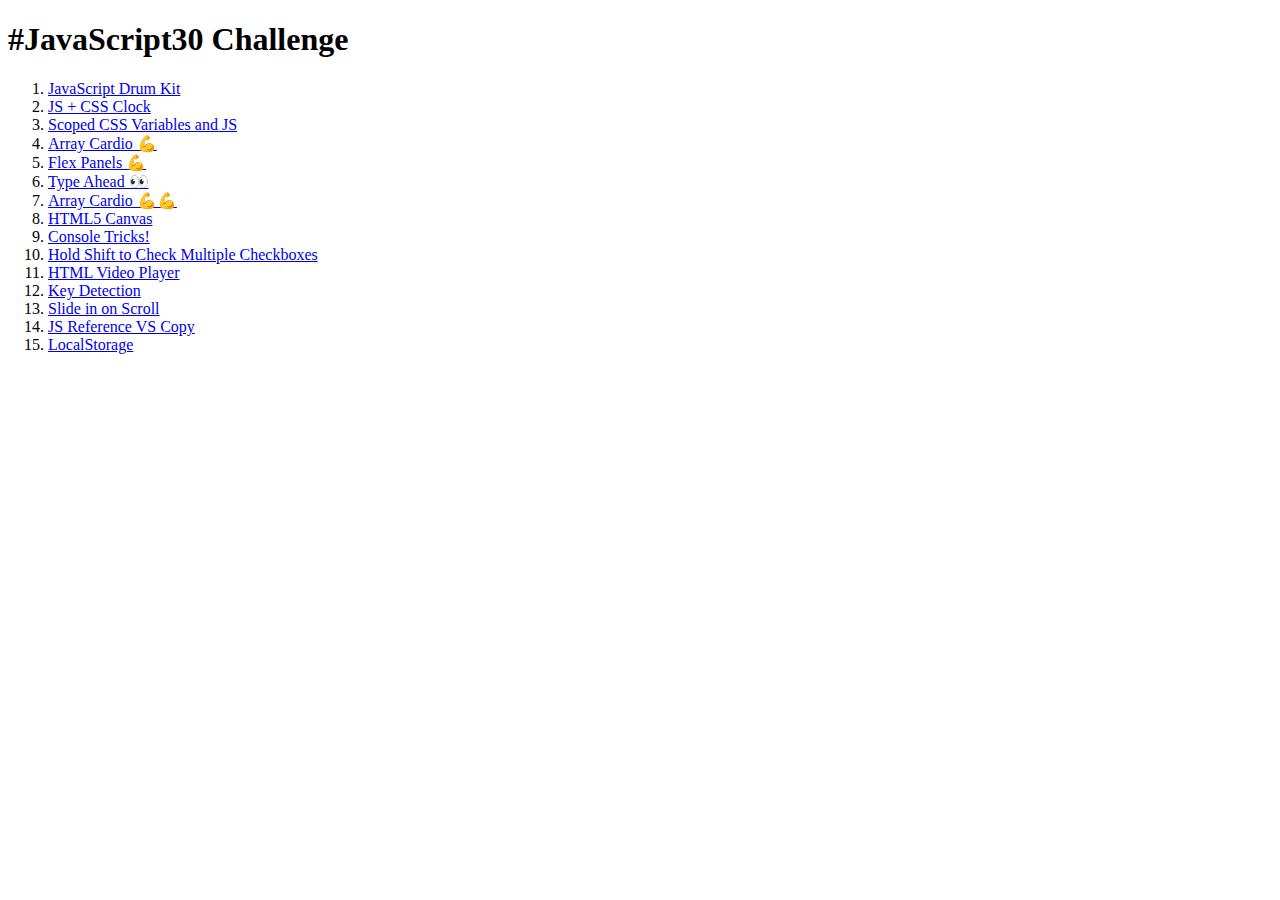
<file: index.html>
<!DOCTYPE html>
<html lang="en">
<head>
  <meta charset="UTF-8">
  <title>JavaScript30</title>
</head>
<body>
  <h1>#JavaScript30 Challenge</h1>

  <ol>
    <li><a href="./01-javascript-drum-kit/index.html">JavaScript Drum Kit</a></li>
    <li><a href="./02-js-and-css-clock/index.html">JS + CSS Clock</a></li>
    <li><a href="./03-css-variables/index.html">Scoped CSS Variables and JS</a></li>
    <li><a href="./04-array-cardio-day-1/index.html">Array Cardio 💪</a></li>
    <li><a href="./05-flex-panel-gallery/index.html">Flex Panels 💪</a></li>
    <li><a href="./06-type-ahead/index.html">Type Ahead 👀</a></li>
    <li><a href="./07-array-cardio-day-2/index.html">Array Cardio 💪💪</a></li>
    <li><a href="./08-fun-with-html5-canvas/index.html">HTML5 Canvas</a></li>
    <li><a href="./09-dev-tools-domination/index.html">Console Tricks!</a></li>
    <li><a href="./10-hold-shift-and-check-checkboxes/index.html">Hold Shift to Check Multiple Checkboxes</a></li>
    <li><a href="./11-custom-video-player/index.html">HTML Video Player</a></li>
    <li><a href="./12-key-sequence-detection/index.html">Key Detection</a></li>
    <li><a href="./13-slide-in-on-scroll/index.html">Slide in on Scroll</a></li>
    <li><a href="./14-javascript-references-vs-copying/index.html">JS Reference VS Copy</a></li>
    <li><a href="./15-localstorage/index.html">LocalStorage</a></li>
  </ol>
</body>
</html>
</file>
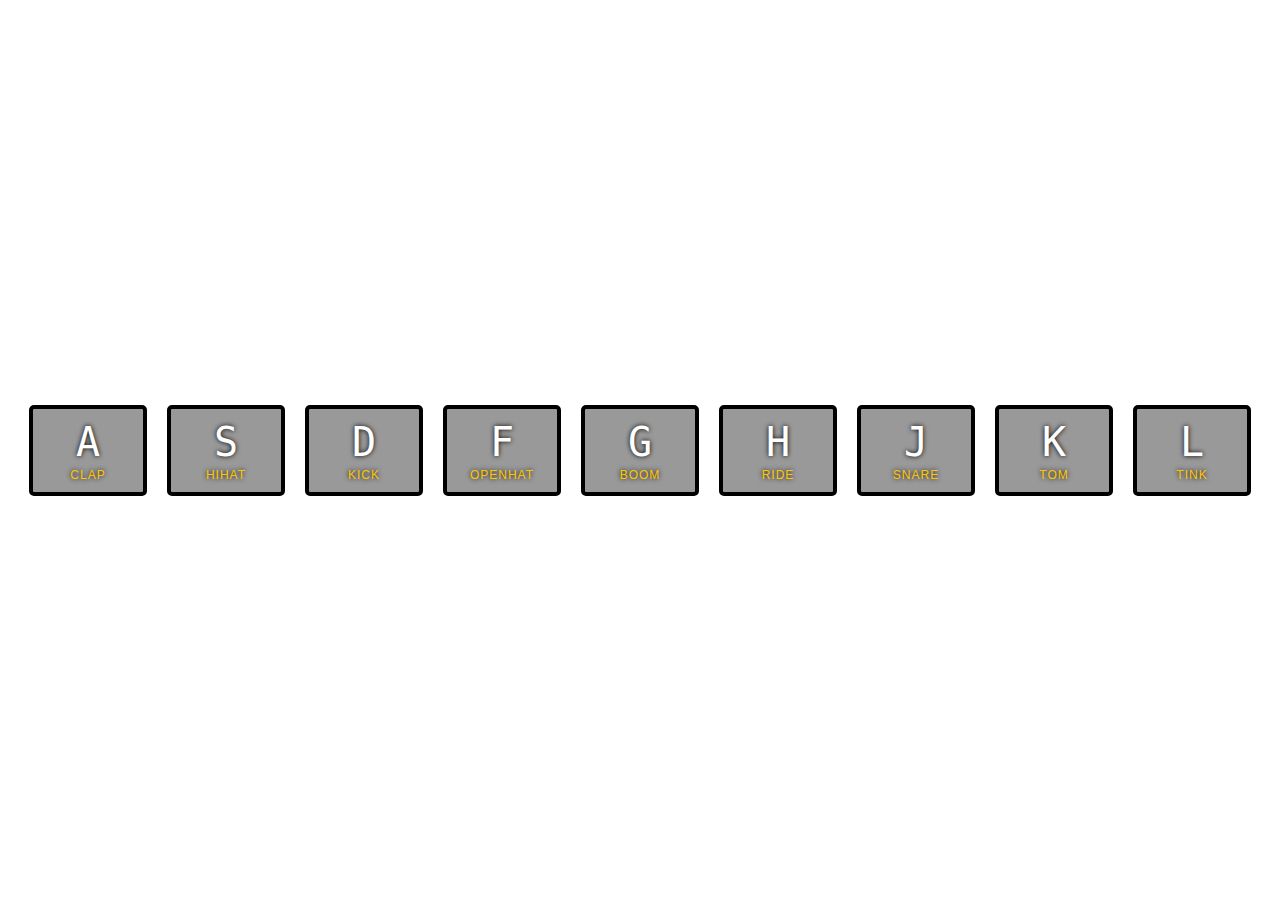
<file: 01-javascript-drum-kit/index.html>
<!DOCTYPE html>
<html lang="en">
<head>
  <meta charset="UTF-8">
  <title>JS Drum Kit</title>
  <link rel="stylesheet" href="style.css">
</head>
<body>


  <div class="keys">
    <div data-key="65" class="key">
      <kbd>A</kbd>
      <span class="sound">clap</span>
    </div>
    <div data-key="83" class="key">
      <kbd>S</kbd>
      <span class="sound">hihat</span>
    </div>
    <div data-key="68" class="key">
      <kbd>D</kbd>
      <span class="sound">kick</span>
    </div>
    <div data-key="70" class="key">
      <kbd>F</kbd>
      <span class="sound">openhat</span>
    </div>
    <div data-key="71" class="key">
      <kbd>G</kbd>
      <span class="sound">boom</span>
    </div>
    <div data-key="72" class="key">
      <kbd>H</kbd>
      <span class="sound">ride</span>
    </div>
    <div data-key="74" class="key">
      <kbd>J</kbd>
      <span class="sound">snare</span>
    </div>
    <div data-key="75" class="key">
      <kbd>K</kbd>
      <span class="sound">tom</span>
    </div>
    <div data-key="76" class="key">
      <kbd>L</kbd>
      <span class="sound">tink</span>
    </div>
  </div>

  <audio data-key="65" src="sounds/clap.wav"></audio>
  <audio data-key="83" src="sounds/hihat.wav"></audio>
  <audio data-key="68" src="sounds/kick.wav"></audio>
  <audio data-key="70" src="sounds/openhat.wav"></audio>
  <audio data-key="71" src="sounds/boom.wav"></audio>
  <audio data-key="72" src="sounds/ride.wav"></audio>
  <audio data-key="74" src="sounds/snare.wav"></audio>
  <audio data-key="75" src="sounds/tom.wav"></audio>
  <audio data-key="76" src="sounds/tink.wav"></audio>

<script>
  function playSound(e){
    const audio = document.querySelector(`audio[data-key="${e.keyCode}"]`);
    const key = document.querySelector(`.key[data-key="${e.keyCode}"]`);
    if(!audio) return; // stop the function from running all together
    audio.currentTime = 0; // rewind to the start
    audio.play();
    key.classList.add('playing');
  }

  function removeTransition(e){
    if (e.propertyName !== 'transform') return; // skip it if it's not a transform
    this.classList.remove('playing');
  }

  const keys = document.querySelectorAll('.key');
  keys.forEach(key => key.addEventListener('transitionend', removeTransition));

  window.addEventListener('keydown', playSound);
</script>


</body>
</html>
</file>
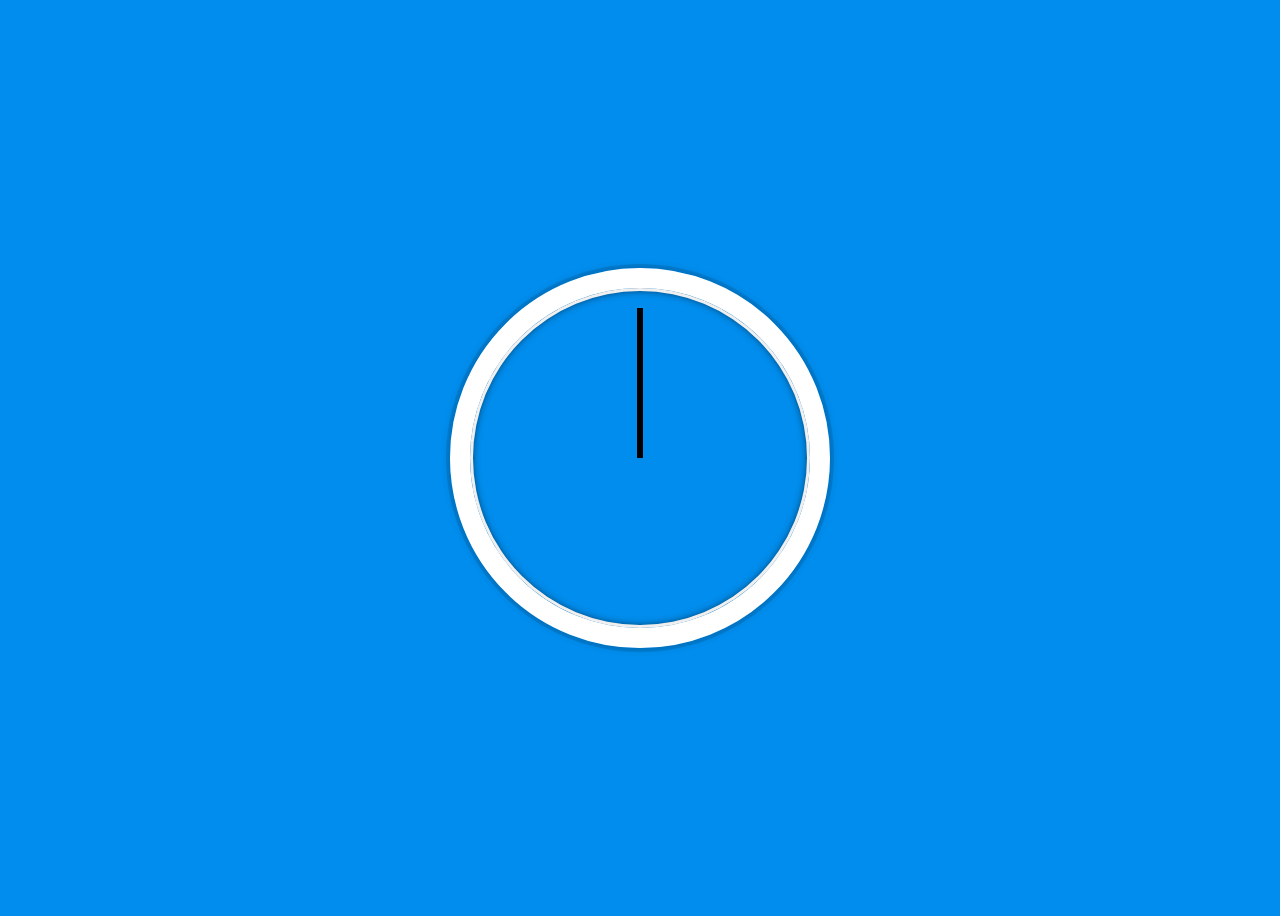
<file: 02-js-and-css-clock/index.html>
<!DOCTYPE html>
<html lang="en">
<head>
  <meta charset="UTF-8">
  <title>JS + CSS Clock</title>
  <link rel="stylesheet" href="style.css">
</head>
<body>


    <div class="clock">
      <div class="clock-face">
        <div class="hand hour-hand"></div>
        <div class="hand min-hand"></div>
        <div class="hand second-hand"></div>
      </div>
    </div>

  <script>
    const secondHand = document.querySelector('.second-hand');
    const minsHand = document.querySelector('.min-hand');
    const hourHand = document.querySelector('.hour-hand');

    function setDate(){
      const now = new Date();

      const seconds = now.getSeconds();
      const secondsDegrees = ((seconds / 60) * 360) + 90;
      secondHand.style.transform = `rotate(${secondsDegrees}deg)`;

      const mins = now.getMinutes();
      const minsDegrees = ((mins / 60) * 360) + ((seconds / 60) * 6) + 90;
      minsHand.style.transform = `rotate(${minsDegrees}deg)`;

      const hour = now.getHours();
      const hourDegrees = ((hours / 12) * 360) + ((mins / 60) * 30) + 90;
      hourHand.style.transform = `rotate(${hourDegrees}deg)`;
    }

    setInterval(setDate, 1000);
  </script>
</body>
</html>
</file>
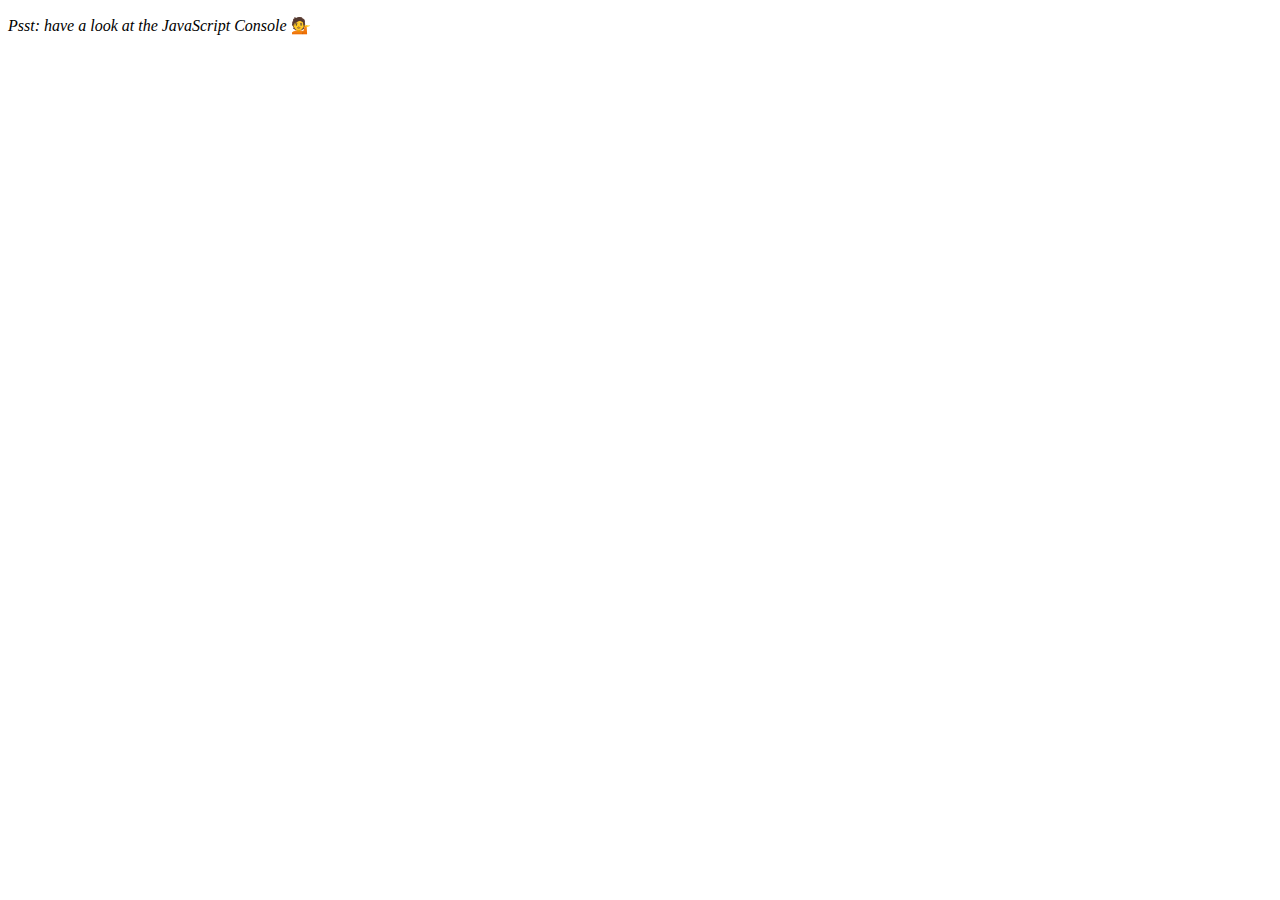
<file: 04-array-cardio-day-1/index.html>
<!DOCTYPE html>
<html lang="en">
<head>
  <meta charset="UTF-8">
  <title>Array Cardio 💪</title>
</head>
<body>
  <p><em>Psst: have a look at the JavaScript Console</em> 💁</p>
  <script>
    // Get your shorts on - this is an array workout!
    // ## Array Cardio Day 1

    // Some data we can work with

    const inventors = [
      { first: 'Albert', last: 'Einstein', year: 1879, passed: 1955 },
      { first: 'Isaac', last: 'Newton', year: 1643, passed: 1727 },
      { first: 'Galileo', last: 'Galilei', year: 1564, passed: 1642 },
      { first: 'Marie', last: 'Curie', year: 1867, passed: 1934 },
      { first: 'Johannes', last: 'Kepler', year: 1571, passed: 1630 },
      { first: 'Nicolaus', last: 'Copernicus', year: 1473, passed: 1543 },
      { first: 'Max', last: 'Planck', year: 1858, passed: 1947 },
      { first: 'Katherine', last: 'Blodgett', year: 1898, passed: 1979 },
      { first: 'Ada', last: 'Lovelace', year: 1815, passed: 1852 },
      { first: 'Sarah E.', last: 'Goode', year: 1855, passed: 1905 },
      { first: 'Lise', last: 'Meitner', year: 1878, passed: 1968 },
      { first: 'Hanna', last: 'Hammarström', year: 1829, passed: 1909 }
    ];

    const people = ['Beck, Glenn', 'Becker, Carl', 'Beckett, Samuel', 'Beddoes, Mick', 'Beecher, Henry', 'Beethoven, Ludwig', 'Begin, Menachem', 'Belloc, Hilaire', 'Bellow, Saul', 'Benchley, Robert', 'Benenson, Peter', 'Ben-Gurion, David', 'Benjamin, Walter', 'Benn, Tony', 'Bennington, Chester', 'Benson, Leana', 'Bent, Silas', 'Bentsen, Lloyd', 'Berger, Ric', 'Bergman, Ingmar', 'Berio, Luciano', 'Berle, Milton', 'Berlin, Irving', 'Berne, Eric', 'Bernhard, Sandra', 'Berra, Yogi', 'Berry, Halle', 'Berry, Wendell', 'Bethea, Erin', 'Bevan, Aneurin', 'Bevel, Ken', 'Biden, Joseph', 'Bierce, Ambrose', 'Biko, Steve', 'Billings, Josh', 'Biondo, Frank', 'Birrell, Augustine', 'Black, Elk', 'Blair, Robert', 'Blair, Tony', 'Blake, William'];

    // Array.prototype.filter()
    // 1. Filter the list of inventors for those who were born in the 1500's
    const fifteen = inventors.filter(inventor => (inventor.year >= 1500 && inventor.year <= 1599));
    console.table(fifteen);

    // Array.prototype.map()
    // 2. Give us an array of the inventors' first and last names
    const fullNames = inventors.map(inventor => `${inventor.first} ${inventor.last}`);
    console.log(fullNames);

    // Array.prototype.sort()
    // 3. Sort the inventors by birthdate, oldest to youngest
    const ordered = inventors.sort((a, b) => a.year > b.year ? 1 : -1);
    console.table(ordered);

    // Array.prototype.reduce()
    // 4. How many years did all the inventors live?
    const totalYears = inventors.reduce((total, inventor) => {
      return total + (inventor.passed - inventor.year);
    }, 0);
    console.log(totalYears);

    // 5. Sort the inventors by years lived
    const oldest = inventors.sort(function(a, b){
      const lastGuy = a.passed - a.year;
      const nextGuy = b.passed - b.year;

      return (lastGuy > nextGuy) ? -1 : 1;
    });
    console.table(oldest);

    // 6. create a list of Boulevards in Paris that contain 'de' anywhere in the name
    // https://en.wikipedia.org/wiki/Category:Boulevards_in_Paris
    // const category = document.querySelector('.mw-category');
    // const links = Array.from(category.querySelectorAll('a'));

    // const de = links
    //            .map(link => link.textContent)
    //            .filter(streetName => streetName.includes('de'));
    // console.log(de);

    // 7. sort Exercise
    // Sort the people alphabetically by last name
    const alpha = people.sort((lastOne, nextOne) => {
      const [aLast, aFirst] = lastOne.split(', ');
      const [bLast, bFirst] = lastOne.split(', ');
      return aLast > bLast ? 1 : -1;
    });
    console.log(alpha);

    // 8. Reduce Exercise
    // Sum up the instances of each of these
    const data = ['car', 'car', 'truck', 'truck', 'bike', 'walk', 'car', 'van', 'bike', 'walk', 'car', 'van', 'car', 'truck' ];

    const transportation = data.reduce(function(obj, item){
      if (!obj[item]) {
        obj[item] = 0;
      }
      obj[item]++;
      return obj;
    }, {});

    console.log(transportation);

  </script>
</body>
</html>
</file>
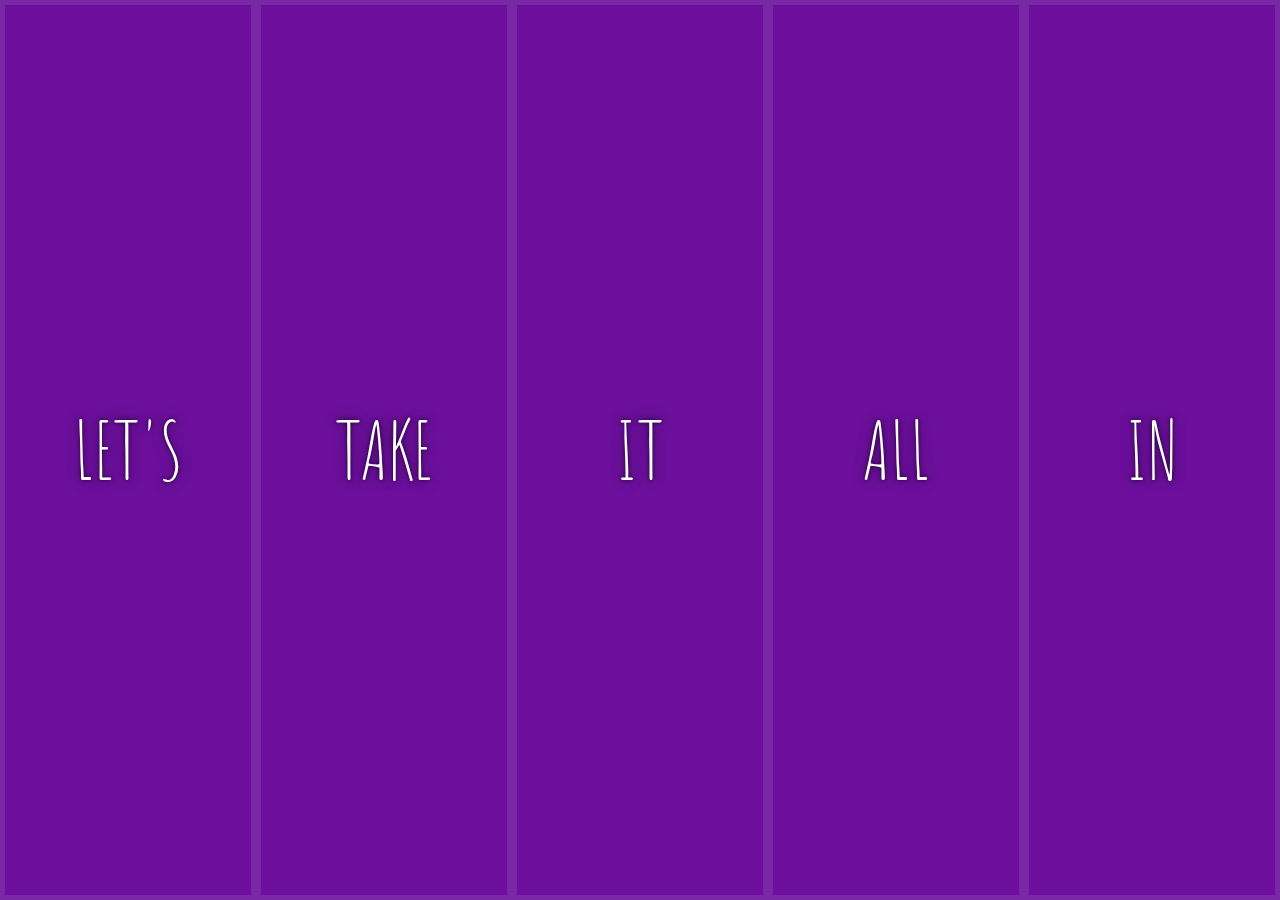
<file: 05-flex-panel-gallery/index.html>
<!DOCTYPE html>
<html lang="en">
<head>
  <meta charset="UTF-8">
  <title>Flex Panels 💪</title>
  <link href='https://fonts.googleapis.com/css?family=Amatic+SC' rel='stylesheet' type='text/css'>
  <link rel="stylesheet" href="style.css">
</head>
<body>

  <div class="panels">
    <div class="panel panel1">
      <p>Hey</p>
      <p>Let's</p>
      <p>Dance</p>
    </div>
    <div class="panel panel2">
      <p>Give</p>
      <p>Take</p>
      <p>Receive</p>
    </div>
    <div class="panel panel3">
      <p>Experience</p>
      <p>It</p>
      <p>Today</p>
    </div>
    <div class="panel panel4">
      <p>Give</p>
      <p>All</p>
      <p>You can</p>
    </div>
    <div class="panel panel5">
      <p>Life</p>
      <p>In</p>
      <p>Motion</p>
    </div>
  </div>

  <script>
    const panels = document.querySelectorAll('.panel');

    function toggleOpen(){
      this.classList.toggle('open');
    }

    function toggleActive(e){
      if (e.propertyName.includes('flex')) {
        this.classList.toggle('open-active');
      }
    }

    panels.forEach(panel => panel.addEventListener('click', toggleOpen));
    panels.forEach(panel => panel.addEventListener('transitionend', toggleActive));
  </script>

</body>
</html>
</file>
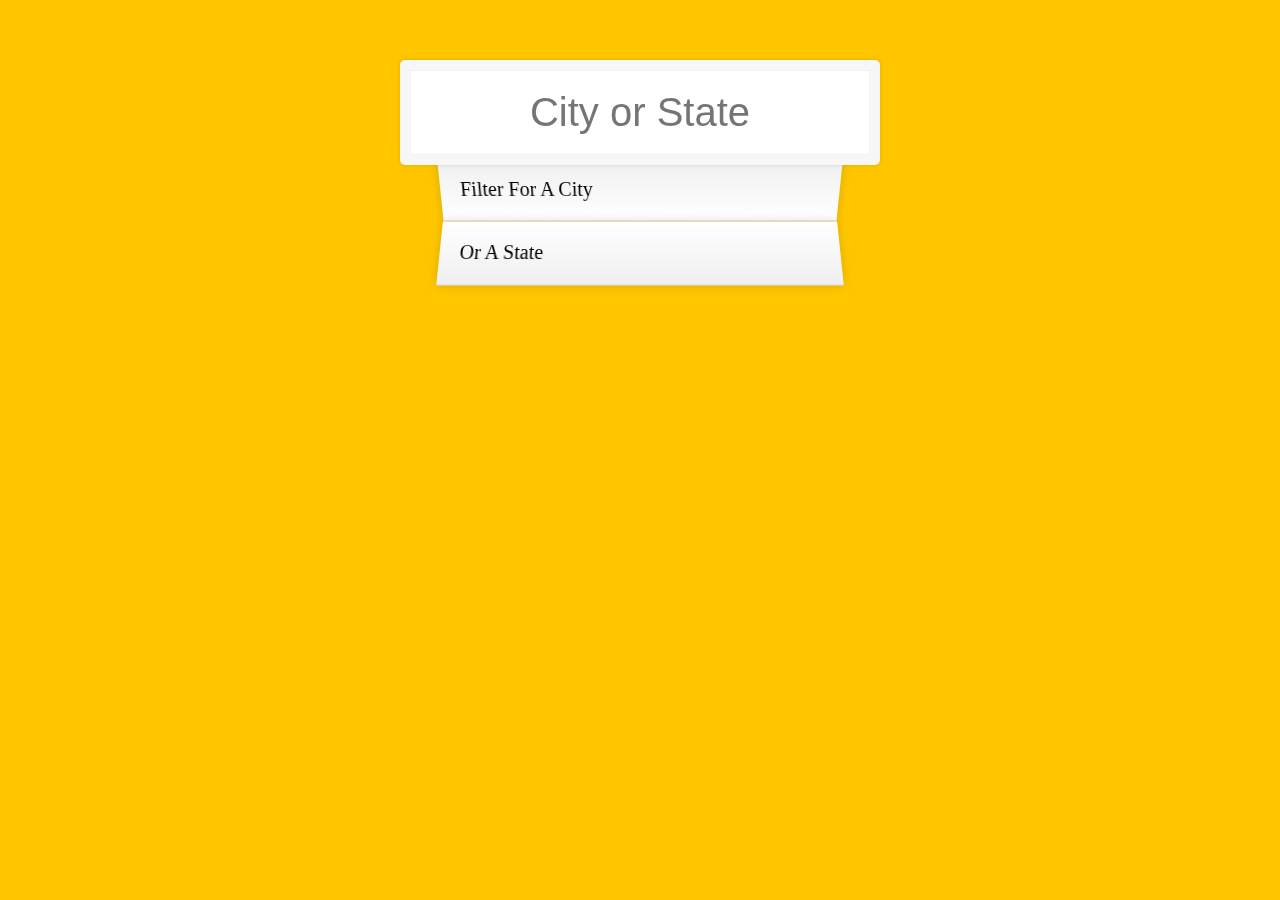
<file: 06-type-ahead/index.html>
<!DOCTYPE html>
<html lang="en">
<head>
  <meta charset="UTF-8">
  <title>Type Ahead 👀</title>
  <link rel="stylesheet" href="style.css">
</head>
<body>

  <form class="search-form">
    <input type="text" class="search" placeholder="City or State">
    <ul class="suggestions">
      <li>Filter for a city</li>
      <li>or a state</li>
    </ul>
  </form>

  <script>
    const endpoint = 'https://gist.githubusercontent.com/Miserlou/c5cd8364bf9b2420bb29/raw/2bf258763cdddd704f8ffd3ea9a3e81d25e2c6f6/cities.json';

    const cities = [];

    fetch(endpoint)
      .then(blob => blob.json())
      .then(data => cities.push(...data));

    function findMatches(wordToMatch, cities){
      return cities.filter(place => {
        const regex = new RegExp(wordToMatch, 'gi');
        return place.city.match(regex) || place.state.match(regex);
      });
    }

    function numberWithCommas(x){
      return x.toString().replace(/\B(?=(\d{3})+(?!\d))/g, ',');
    }

    function displayMatches(){
      const matchArray = findMatches(this.value, cities);
      const html = matchArray.map(place => {
        const regex = new RegExp(this.value, 'gi');
        const cityName = place.city.replace(regex, `<span class="hl">${this.value}</span>`);
        const stateName = place.state.replace(regex, `<span class="hl">${this.value}</span>`);
        return `
          <li>
            <span class="name">${cityName}, ${stateName}</span>
            <span class="population">${numberWithCommas(place.population)}</span>
          </li>
        `;
      }).join('');
      suggestions.innerHTML = html;
    }

    const searchInput = document.querySelector('.search');
    const suggestions = document.querySelector('.suggestions');

    searchInput.addEventListener('change', displayMatches);
    searchInput.addEventListener('keyup', displayMatches);
  </script>

</body>
</html>
</file>
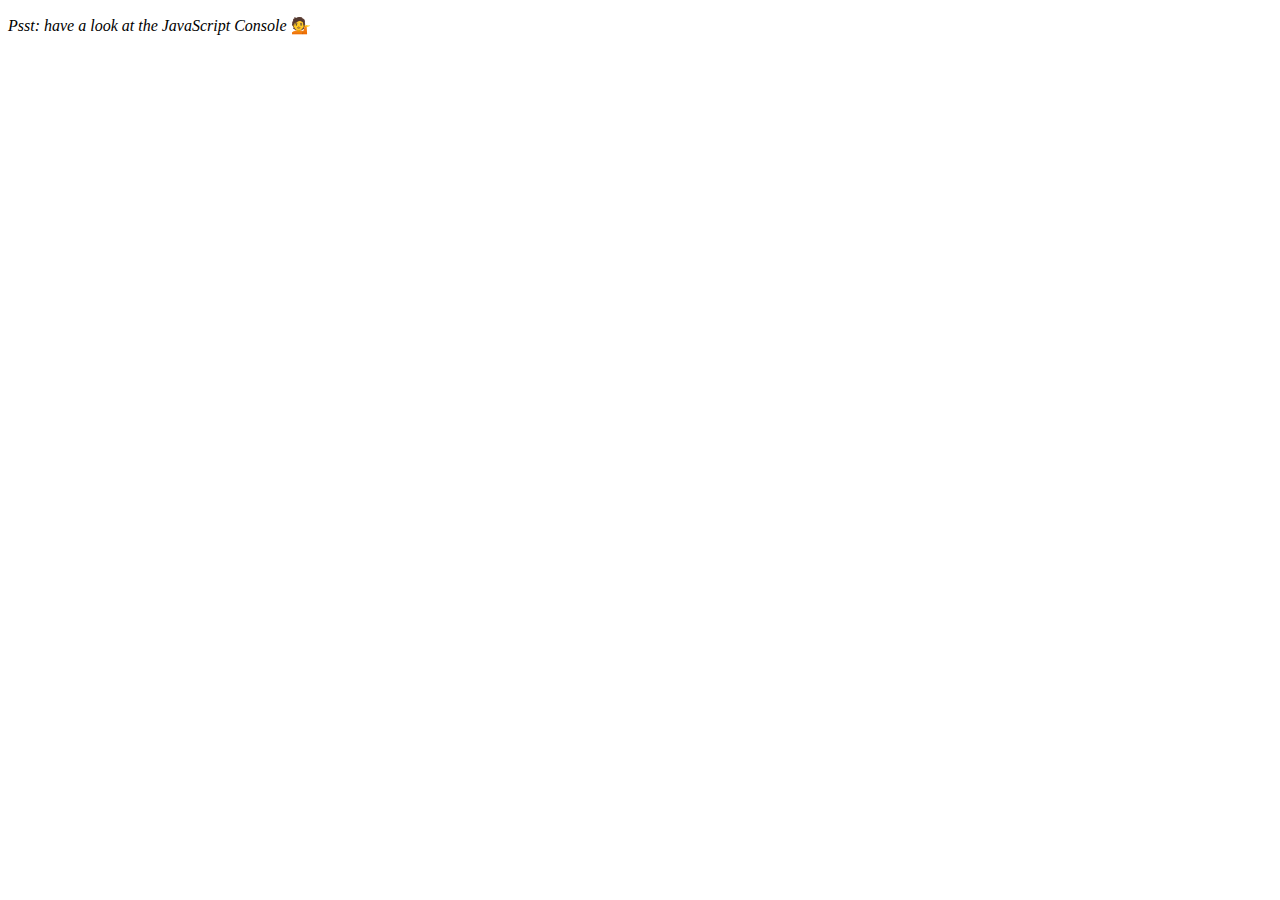
<file: 07-array-cardio-day-2/index.html>
<!DOCTYPE html>
<html lang="en">
<head>
  <meta charset="UTF-8">
  <title>Array Cardio 💪💪</title>
</head>
<body>
  <p><em>Psst: have a look at the JavaScript Console</em> 💁</p>

  <script>
    // ## Array Cardio Day 2

    const people = [
      { name: 'Wes', year: 1988 },
      { name: 'Kait', year: 1986 },
      { name: 'Irv', year: 1970 },
      { name: 'Lux', year: 2015 }
    ];

    const comments = [
      { text: 'Love this!', id: 523423 },
      { text: 'Super good', id: 823423 },
      { text: 'You are the best', id: 2039842 },
      { text: 'Ramen is my fav food ever', id: 123523 },
      { text: 'Nice Nice Nice!', id: 542328 }
    ];

    // Some and Every Checks
    // Array.prototype.some() // is at least one person 19 or older?
    const isAdult = people.some(person => ((new Date()).getFullYear() - person.year >= 19));
    console.log({isAdult});

    // Array.prototype.every() // is everyone 19 or older?
    const allAdults = people.every(person => ((new Date()).getFullYear() - person.year >= 19));
    console.log({allAdults});

    // Array.prototype.find()
    // Find is like filter, but instead returns just the one you are looking for
    // find the comment with the ID of 823423
    const comment = comments.find((comment) => (comment.id === 823423));
    console.log(comment);

    // Array.prototype.findIndex()
    // Find the comment with this ID
    // delete the comment with the ID of 823423
    const index = comments.findIndex((comment) => (comment.id === 823423));
    console.log(index);

    // comments.splice(index, 1);

    const newComments = [
      ...comments.slice(0, index),
      ...comments.slice(index + 1)
    ];

    console.table(newComments);
  </script>

</body>
</html>
</file>
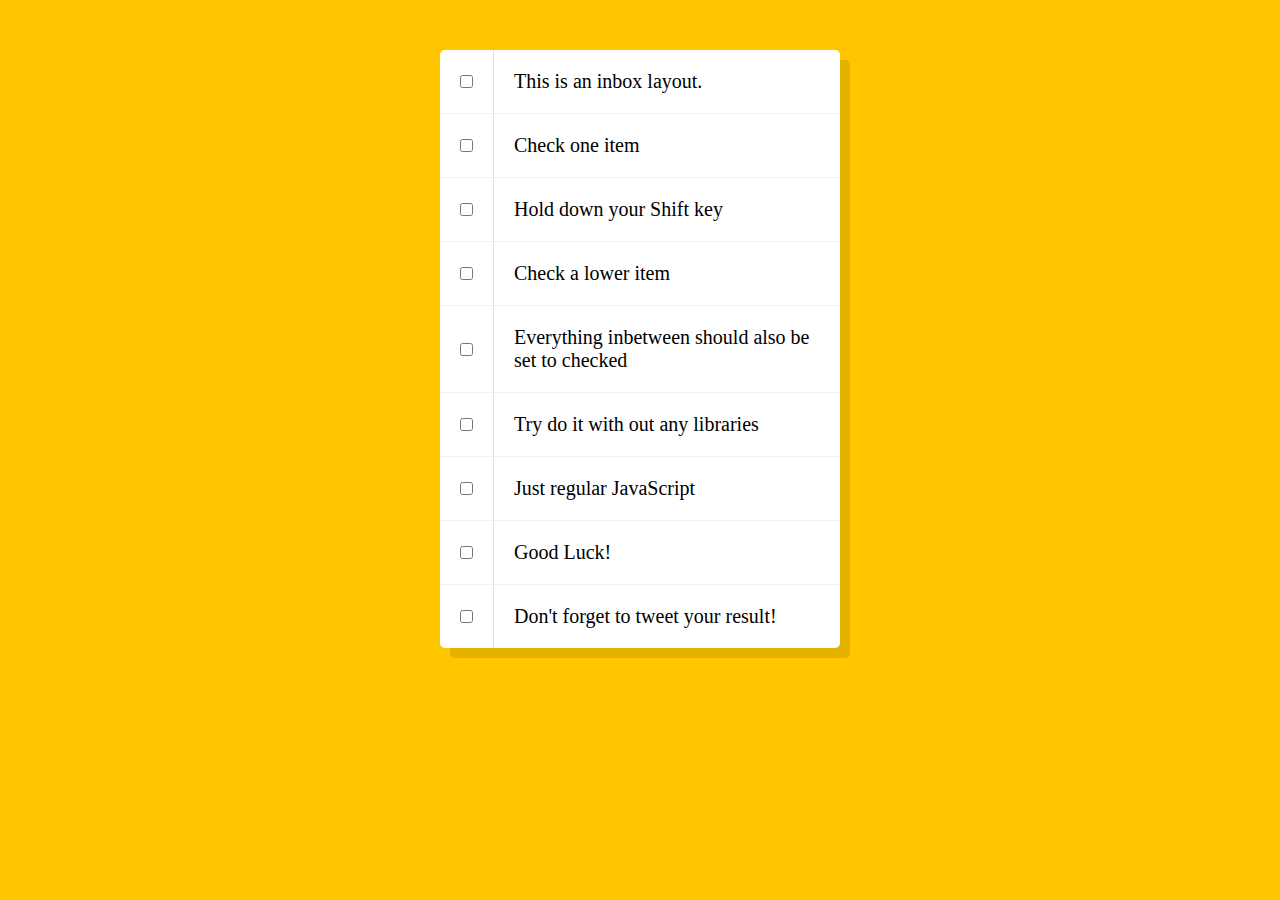
<file: 10-hold-shift-and-check-checkboxes/index.html>
<!DOCTYPE html>
<html lang="en">
<head>
  <meta charset="UTF-8">
  <title>Hold Shift to Check Multiple Checkboxes</title>
  <link rel="stylesheet" href="style.css">
</head>
<body>

   <!--
   The following is a common layout you would see in an email client.

   When a user clicks a checkbox, holds Shift, and then clicks another checkbox a few rows down, all the checkboxes inbetween those two checkboxes should be checked.

  -->

  <div class="inbox">
    <div class="item">
      <input type="checkbox">
      <p>This is an inbox layout.</p>
    </div>
    <div class="item">
      <input type="checkbox">
      <p>Check one item</p>
    </div>
    <div class="item">
      <input type="checkbox">
      <p>Hold down your Shift key</p>
    </div>
    <div class="item">
      <input type="checkbox">
      <p>Check a lower item</p>
    </div>
    <div class="item">
      <input type="checkbox">
      <p>Everything inbetween should also be set to checked</p>
    </div>
    <div class="item">
      <input type="checkbox">
      <p>Try do it with out any libraries</p>
    </div>
    <div class="item">
      <input type="checkbox">
      <p>Just regular JavaScript</p>
    </div>
    <div class="item">
      <input type="checkbox">
      <p>Good Luck!</p>
    </div>
    <div class="item">
      <input type="checkbox">
      <p>Don't forget to tweet your result!</p>
    </div>
  </div>

  <script>
    const checkboxes = document.querySelectorAll('.inbox input[type="checkbox"]');

    let lastChecked;

    function handleCheck(e){
      let inBetween = false;
      if (e.shiftKey && this.checked) {
        checkboxes.forEach(checkbox => {
          if (checkbox === this || checkbox === lastChecked){
            inBetween = !inBetween;
          }

          if(inBetween){
            checkbox.checked = true;
          }
        });
      }

      lastChecked = this;
    }

    checkboxes.forEach(checkbox => checkbox.addEventListener('click', handleCheck));
  </script>

</body>
</html>
</file>
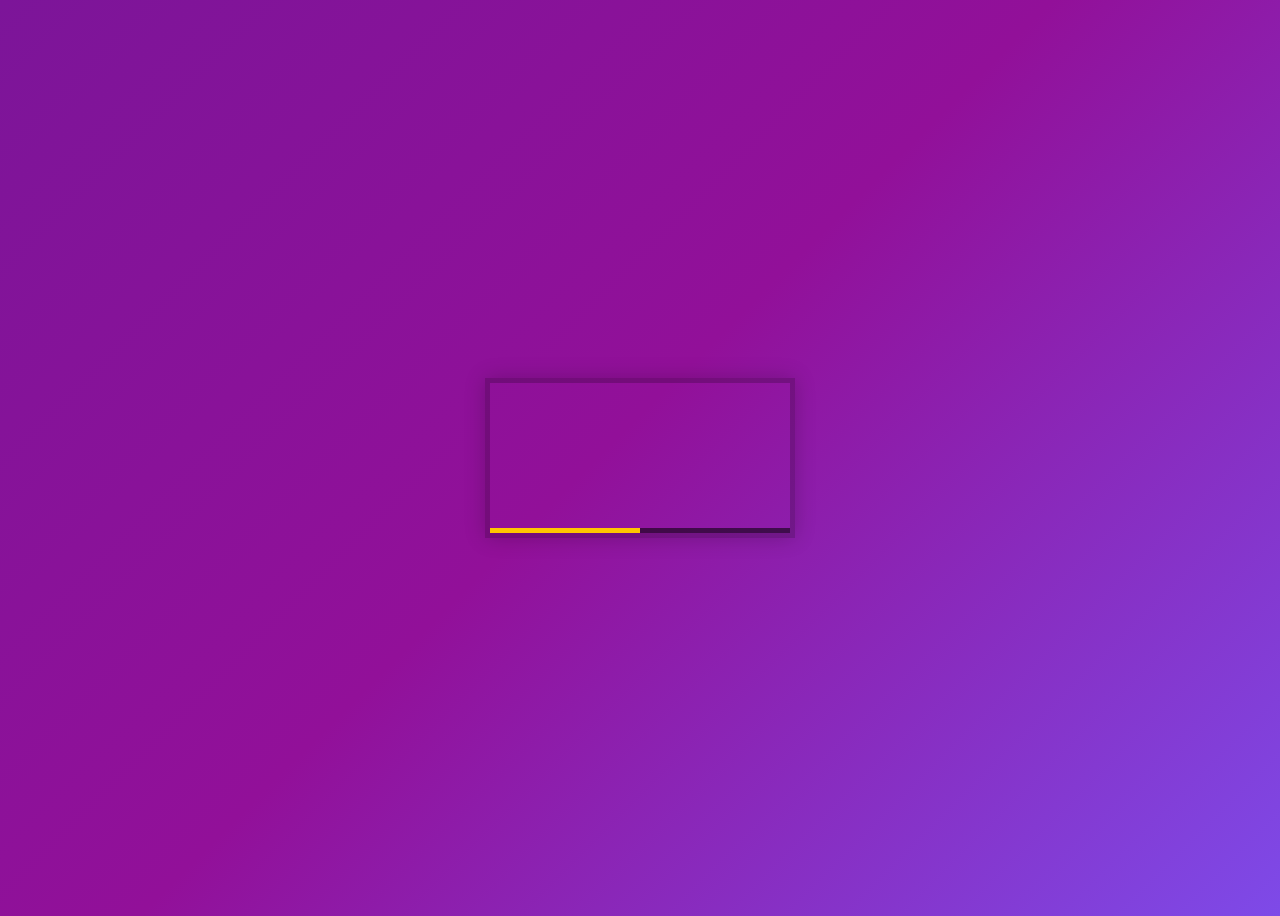
<file: 11-custom-video-player/index.html>
<!DOCTYPE html>
<html lang="en">
<head>
  <meta charset="UTF-8">
  <title>HTML Video Player</title>
  <link rel="stylesheet" href="style.css">
</head>
<body>

   <div class="player">
     <video class="player__video viewer" src="https://player.vimeo.com/external/194837908.sd.mp4?s=c350076905b78c67f74d7ee39fdb4fef01d12420&profile_id=164"></video>

     <div class="player__controls">
       <div class="progress">
        <div class="progress__filled"></div>
       </div>
       <button class="player__button toggle" title="Toggle Play">►</button>
       <input type="range" name="volume" class="player__slider" min="0" max="1" step="0.05" value="1">
       <input type="range" name="playbackRate" class="player__slider" min="0.5" max="2" step="0.1" value="1">
       <button data-skip="-10" class="player__button">« 10s</button>
       <button data-skip="25" class="player__button">25s »</button>
     </div>
   </div>

  <script src="script.js"></script>
</body>
</html>
</file>
<file: 01-javascript-drum-kit/style.css>
html {
  font-size: 10px;
  background: url(http://i.imgur.com/b9r5sEL.jpg) bottom center;
  background-size: cover;
}
body,html {
  margin: 0;
  padding: 0;
  font-family: sans-serif;
}

.keys {
  display: flex;
  flex: 1;
  min-height: 100vh;
  align-items: center;
  justify-content: center;
}

.key {
  border: .4rem solid black;
  border-radius: .5rem;
  margin: 1rem;
  font-size: 1.5rem;
  padding: 1rem .5rem;
  transition: all .07s ease;
  width: 10rem;
  text-align: center;
  color: white;
  background: rgba(0,0,0,0.4);
  text-shadow: 0 0 .5rem black;
}

.playing {
  transform: scale(1.1);
  border-color: #ffc600;
  box-shadow: 0 0 1rem #ffc600;
}

kbd {
  display: block;
  font-size: 4rem;
}

.sound {
  font-size: 1.2rem;
  text-transform: uppercase;
  letter-spacing: .1rem;
  color: #ffc600;
}
</file>
<file: 02-js-and-css-clock/style.css>
html {
  background:#018DED url(http://unsplash.it/1500/1000?image=881&blur=50);
  background-size:cover;
  font-family:'helvetica neue';
  text-align: center;
  font-size: 10px;
}

body {
  font-size: 2rem;
  display:flex;
  flex:1;
  min-height: 100vh;
  align-items: center;
}

.clock {
  width: 30rem;
  height: 30rem;
  border:20px solid white;
  border-radius:50%;
  margin:50px auto;
  position: relative;
  padding:2rem;
  box-shadow:
    0 0 0 4px rgba(0,0,0,0.1),
    inset 0 0 0 3px #EFEFEF,
    inset 0 0 10px black,
    0 0 10px rgba(0,0,0,0.2);
}

.clock-face {
  position: relative;
  width: 100%;
  height: 100%;
  transform: translateY(-3px); /* account for the height of the clock hands */
}

.hand {
  width:50%;
  height:6px;
  background:black;
  position: absolute;
  top:50%;
  transform-origin: 100%;
  transform: rotate(90deg);
  transition: all 0.05s;
  transition-timing-function: cubic-bezier(0.1, 2.7, 0.58, 1);
}
</file>
<file: 05-flex-panel-gallery/style.css>
html {
  box-sizing: border-box;
  background:#ffc600;
  font-family:'helvetica neue';
  font-size: 20px;
  font-weight: 200;
}
body {
  margin: 0;
}
*, *:before, *:after {
  box-sizing: inherit;
}

.panels {
  min-height:100vh;
  overflow: hidden;
  display: flex;
}

.panel {
  background:#6B0F9C;
  box-shadow:inset 0 0 0 5px rgba(255,255,255,0.1);
  color:white;
  text-align: center;
  align-items:center;
  /* Safari transitionend event.propertyName === flex */
  /* Chrome + FF transitionend event.propertyName === flex-grow */
  transition:
    font-size 0.7s cubic-bezier(0.61,-0.19, 0.7,-0.11),
    flex 0.7s cubic-bezier(0.61,-0.19, 0.7,-0.11),
    background 0.2s;
  font-size: 20px;
  background-size:cover;
  background-position:center;
  flex: 1;
  justify-content: center;
  align-items: center;
  display: flex;
  flex-direction: column;
}

.panel1 { background-image:url(https://source.unsplash.com/gYl-UtwNg_I/1500x1500); }
.panel2 { background-image:url(https://source.unsplash.com/1CD3fd8kHnE/1500x1500); }
.panel3 { background-image:url(https://images.unsplash.com/photo-1465188162913-8fb5709d6d57?ixlib=rb-0.3.5&q=80&fm=jpg&crop=faces&cs=tinysrgb&w=1500&h=1500&fit=crop&s=967e8a713a4e395260793fc8c802901d); }
.panel4 { background-image:url(https://source.unsplash.com/ITjiVXcwVng/1500x1500); }
.panel5 { background-image:url(https://source.unsplash.com/3MNzGlQM7qs/1500x1500); }

.panel > * {
  margin:0;
  width: 100%;
  transition:transform 0.5s;
  flex: 1 0 auto;
  display: flex;
  justify-content: center;
  align-items: center;
}

.panel > *:first-child{
  transform: translateY(-100%);
}
.panel.open-active > *:first-child{
  transform: translateY(0);
}
.panel > *:last-child{
  transform: translateY(100%);
}
.panel.open-active > *:last-child{
  transform: translateY(0);
}

.panel p {
  text-transform: uppercase;
  font-family: 'Amatic SC', cursive;
  text-shadow:0 0 4px rgba(0, 0, 0, 0.72), 0 0 14px rgba(0, 0, 0, 0.45);
  font-size: 2em;
}
.panel p:nth-child(2) {
  font-size: 4em;
}

.panel.open {
  flex: 5;
  font-size:40px;
}

.cta {
  color:white;
  text-decoration: none;
}
</file>
<file: 06-type-ahead/style.css>
html {
  box-sizing: border-box;
  background:#ffc600;
  font-family:'helvetica neue';
  font-size: 20px;
  font-weight: 200;
}

*, *:before, *:after {
  box-sizing: inherit;
}

input {
  width: 100%;
  padding:20px;
}

.search-form {
  max-width:400px;
  margin:50px auto;
}

input.search {
  margin: 0;
  text-align: center;
  outline:0;
  border: 10px solid #F7F7F7;
  width: 120%;
  left: -10%;
  position: relative;
  top: 10px;
  z-index: 2;
  border-radius: 5px;
  font-size: 40px;
  box-shadow: 0 0 5px rgba(0, 0, 0, 0.12), inset 0 0 2px rgba(0, 0, 0, 0.19);
}

.suggestions {
  margin: 0;
  padding: 0;
  position: relative;
  /*perspective:20px;*/
}

.suggestions li {
  background:white;
  list-style: none;
  border-bottom: 1px solid #D8D8D8;
  box-shadow: 0 0 10px rgba(0, 0, 0, 0.14);
  margin:0;
  padding:20px;
  transition:background 0.2s;
  display:flex;
  justify-content:space-between;
  text-transform: capitalize;
}

.suggestions li:nth-child(even) {
  transform: perspective(100px) rotateX(3deg) translateY(2px) scale(1.001);
  background: linear-gradient(to bottom,  #ffffff 0%,#EFEFEF 100%);
}

.suggestions li:nth-child(odd) {
  transform: perspective(100px) rotateX(-3deg) translateY(3px);
  background: linear-gradient(to top,  #ffffff 0%,#EFEFEF 100%);
}

span.population {
  font-size: 15px;
}

.details {
  text-align: center;
  font-size: 15px;
}

.hl {
  background:#ffc600;
}

.love {
  text-align: center;
}

a{
  color:black;
  background:rgba(0,0,0,0.1);
  text-decoration: none;
}
</file>
<file: 10-hold-shift-and-check-checkboxes/style.css>
html {
  font-family: sans-serif;
  background:#ffc600;
}

.inbox {
  max-width:400px;
  margin:50px auto;
  background:white;
  border-radius:5px;
  box-shadow:10px 10px 0 rgba(0,0,0,0.1);
}

.item {
  display:flex;
  align-items:center;
  border-bottom: 1px solid #F1F1F1;
}

.item:last-child {
  border-bottom:0;
}

input:checked + p {
  background:#F9F9F9;
  text-decoration: line-through;
}

input[type="checkbox"] {
  margin:20px;
}

p {
  margin:0;
  padding:20px;
  transition:background 0.2s;
  flex:1;
  font-family:'helvetica neue';
  font-size: 20px;
  font-weight: 200;
  border-left: 1px solid #D1E2FF;
}

.details {
  text-align: center;
  font-size: 15px;
}
</file>
<file: 11-custom-video-player/style.css>
html {
  box-sizing: border-box;
}

*, *:before, *:after {
  box-sizing: inherit;
}

body {
  padding: 0;
  display:flex;
  background:#7A419B;
  min-height:100vh;
  background: linear-gradient(135deg, #7c1599 0%,#921099 48%,#7e4ae8 100%);
  background-size:cover;
  align-items: center;
  justify-content: center;
}

.player {
  max-width:750px;
  border:5px solid rgba(0,0,0,0.2);
  box-shadow:0 0 20px rgba(0,0,0,0.2);
  position: relative;
  font-size: 0;
  overflow: hidden;
}

/* This css is only applied when fullscreen is active. */
.player:fullscreen {
  max-width: none;
  width: 100%;
}

.player:-webkit-full-screen {
  max-width: none;
  width: 100%;
}

.player__video {
  width: 100%;
}

.player__button {
  background:none;
  border:0;
  line-height:1;
  color:white;
  text-align: center;
  outline:0;
  padding: 0;
  cursor:pointer;
  max-width:50px;
}

.player__button:focus {
  border-color: #ffc600;
}

.player__slider {
  width:10px;
  height:30px;
}

.player__controls {
  display:flex;
  position: absolute;
  bottom:0;
  width: 100%;
  transform: translateY(100%) translateY(-5px);
  transition:all .3s;
  flex-wrap:wrap;
  background:rgba(0,0,0,0.1);
}

.player:hover .player__controls {
  transform: translateY(0);
}

.player:hover .progress {
  height:15px;
}

.player__controls > * {
  flex:1;
}

.progress {
  flex:10;
  position: relative;
  display:flex;
  flex-basis:100%;
  height:5px;
  transition:height 0.3s;
  background:rgba(0,0,0,0.5);
  cursor:ew-resize;
}

.progress__filled {
  width:50%;
  background:#ffc600;
  flex:0;
  flex-basis:50%;
}

/* unholy css to style input type="range" */

input[type=range] {
  -webkit-appearance: none;
  background:transparent;
  width: 100%;
  margin: 0 5px;
}
input[type=range]:focus {
  outline: none;
}
input[type=range]::-webkit-slider-runnable-track {
  width: 100%;
  height: 8.4px;
  cursor: pointer;
  box-shadow: 1px 1px 1px rgba(0, 0, 0, 0), 0 0 1px rgba(13, 13, 13, 0);
  background: rgba(255,255,255,0.8);
  border-radius: 1.3px;
  border: 0.2px solid rgba(1, 1, 1, 0);
}
input[type=range]::-webkit-slider-thumb {
  box-shadow: 0 0 0 rgba(0, 0, 0, 0), 0 0 0 rgba(13, 13, 13, 0);
  height: 15px;
  width: 15px;
  border-radius: 50px;
  background: #ffc600;
  cursor: pointer;
  -webkit-appearance: none;
  margin-top: -3.5px;
  box-shadow:0 0 2px rgba(0,0,0,0.2);
}
input[type=range]:focus::-wefbkit-slider-runnable-track {
  background: #bada55;
}
input[type=range]::-moz-range-track {
  width: 100%;
  height: 8.4px;
  cursor: pointer;
  box-shadow: 1px 1px 1px rgba(0, 0, 0, 0), 0 0 1px rgba(13, 13, 13, 0);
  background: #ffffff;
  border-radius: 1.3px;
  border: 0.2px solid rgba(1, 1, 1, 0);
}
input[type=range]::-moz-range-thumb {
  box-shadow: 0 0 0 rgba(0, 0, 0, 0), 0 0 0 rgba(13, 13, 13, 0);
  height: 15px;
  width: 15px;
  border-radius: 50px;
  background: #ffc600;
  cursor: pointer;
}
</file>
